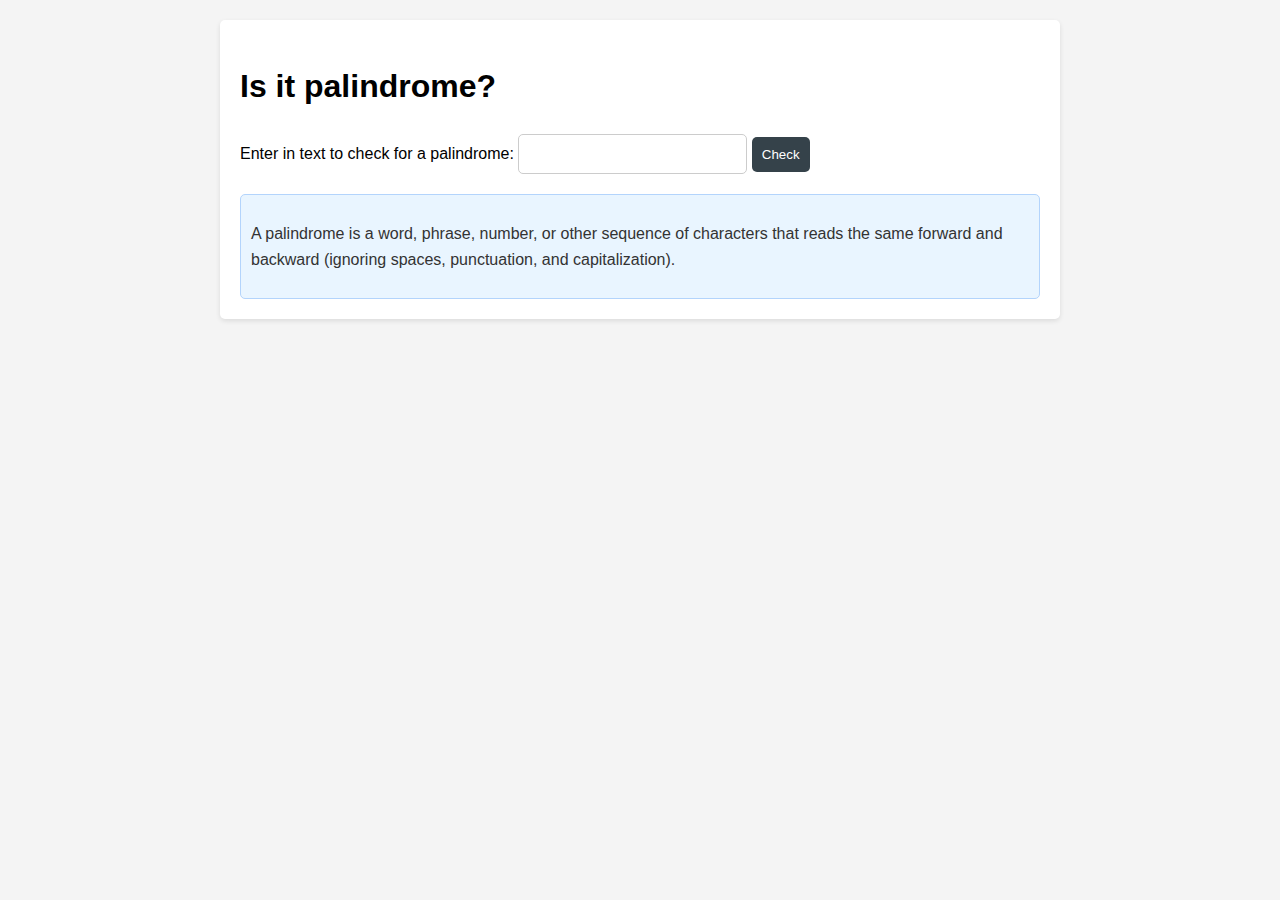
<file: index.html>
<!DOCTYPE html>
<html lang="en">
<head>
    <meta charset="UTF-8">
    <meta name="viewport" content="width=device-width, initial-scale=1.0">
    <link rel="stylesheet" href="styles.css">
    <title>Palindrome Checker</title>
</head>
<body>
    <main class="container">
        <h1 class="title">Is it palindrome?</h1>
        <div class="palindrome-div">
            <label for="text-input">Enter in text to check for a palindrome:</label>
            <input type="text" id="text-input" class="palindrome-input">
            <button id="check-btn" class="palindrome-btn">Check</button>
            <div id="result" class="results-div hidden"></div>
        </div>
        <div class="palindrome-info">
            <p class="info-text">A palindrome is a word, phrase, number, or other sequence of characters that reads the same forward and backward (ignoring spaces, punctuation, and capitalization).</p>
        </div>
    </main>
    <script src="script.js"></script>
</body>
</html>
</file>
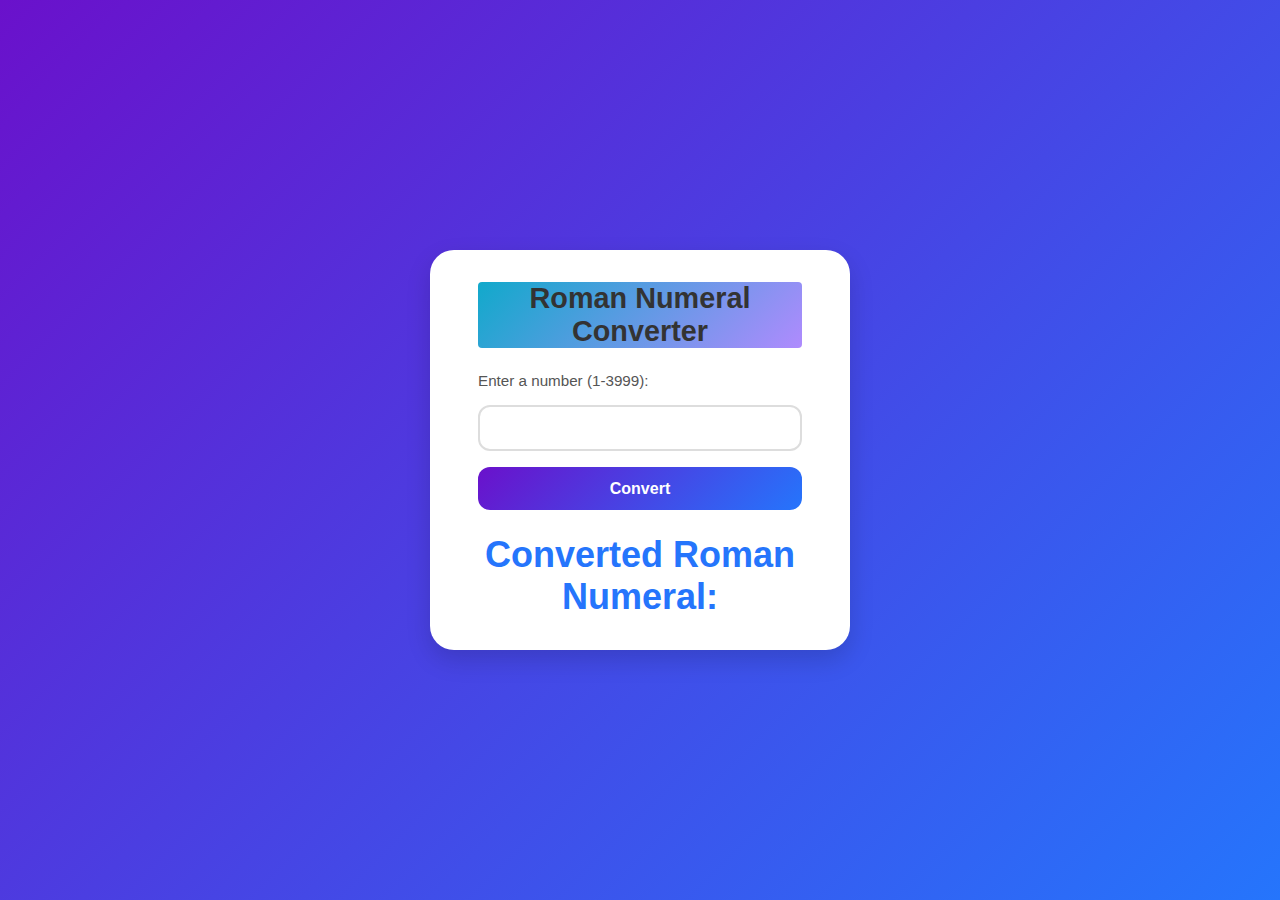
<file: Roman Numeral Converter/index.html>
<!DOCTYPE html>
<html lang="en">    
    <head>
        <meta charset="UTF-8">
        <meta name="viewport" content="width=device-width, initial-scale=1.0">
        <title>Roman Numeral Converter</title>
        <link rel="stylesheet" href="styles.css">
    </head>
    <body>
        <div class="container">
            <h1>Roman Numeral Converter</h1>
            <form id="converter-form">
                <label for="number-input">Enter a number (1-3999):</label>
                <input type="number" id="number" min="1" max="3999" required>
                <button type="submit" id="convert-btn">Convert</button>
            </form>
            <div id="output">
                <h2>Converted Roman Numeral:</h2>
                <p id="result"></p>
            </div>
        </div>
        <script src="script.js"></script>
    </body>
</html>
</file>
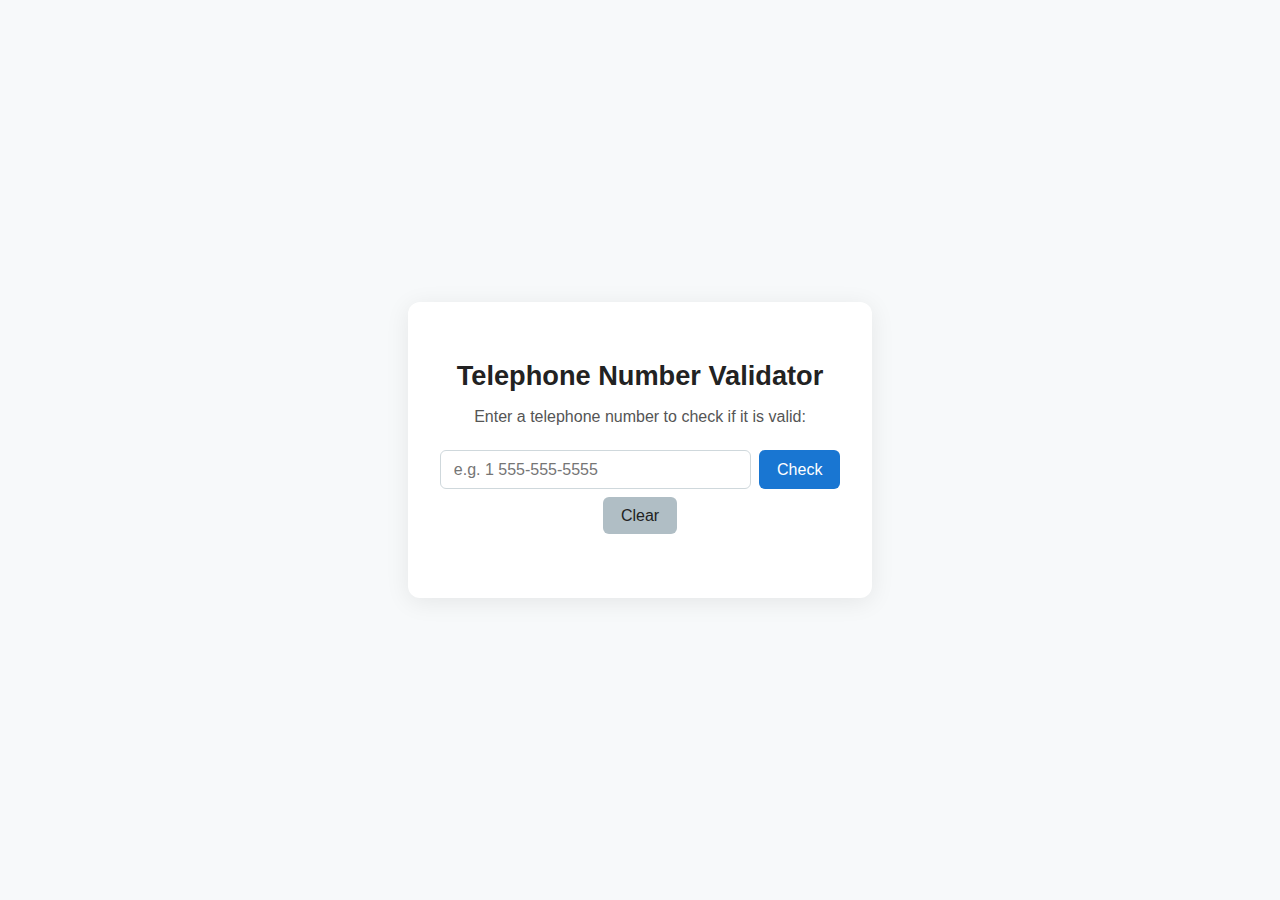
<file: Telephone Number Validator/index.html>
<!DOCTYPE html>
<html lang="en">
<head>
    <meta charset="UTF-8">
    <meta name="viewport" content="width=device-width, initial-scale=1.0">
    <title>Telephone Number Validator</title>
    <link rel="stylesheet" href="styles.css">
</head>
<body>
    <main>
        <section class="validator-section">
            <h1>Telephone Number Validator</h1>
            <p>Enter a telephone number to check if it is valid:</p>
            <form id="input-container" >
                <label for="user-input" class="visually-hidden">Telephone Number</label>
                <input 
                    id="user-input" 
                    type="text" 
                    placeholder="e.g. 1 555-555-5555" 
                    aria-label="Telephone Number"
                    required
                >
                <button type="button" id="check-btn">Check</button>
                <button type="button" id="clear-btn">Clear</button>
            </form>
            <div id="results-div"></div>
        </section>
    </main>
    <script src="script.js"></script>
</body>
</html>
</file>
<file: styles.css>
html {
    font-family: Arial, sans-serif;
    line-height: 1.6;
}
body {
    margin: 0;
    padding: 0;
    background-color: #f4f4f4;
}
header {
    background: #35424a;
    color: #ffffff;
    padding: 10px 0;
    text-align: center;
}
main {
    max-width: 800px;
    margin: 20px auto;
    padding: 20px;
    background: #ffffff;
    border-radius: 5px;
    box-shadow: 0 2px 5px rgba(0, 0, 0, 0.1);
}
.palindrome-input-div {
    display: flex;
    flex-direction: column;
    gap: 10px;
}
.palindrome-input {
    padding: 10px;
    border: 1px solid #ccc;
    border-radius: 5px;
    font-size: 16px;
}
.palindrome-btn {
    padding: 10px;
    background-color: #35424a;
    color: #ffffff;
    border: none;
    border-radius: 5px;
    cursor: pointer;
}
.palindrome-btn:hover {
    background-color: #2c3e50;
}
.results-div {
    margin-top: 20px;
    padding: 10px;
    border: 1px solid #ccc;
    border-radius: 5px;
    background-color: #f9f9f9;
}
.hidden {
    display: none;
}
.palindrome-info {
    margin-top: 20px;
    padding: 10px;
    background-color: #e9f5ff;
    border: 1px solid #b3d4fc;
    border-radius: 5px;
}
.info-text {
    font-size: 16px;
    color: #333;
}
@media (max-width: 600px) {
    main {
        padding: 15px;
    }
    .palindrome-input {
        font-size: 14px;
    }
    .palindrome-btn {
        font-size: 14px;
    }
    .results-div {
        font-size: 14px;
    }
}
</file>
<file: Roman Numeral Converter/styles.css>
* {
  margin: 0;
  padding: 0;
  box-sizing: border-box;
}

body {
  font-family: "Segoe UI", Roboto, sans-serif;
  background: linear-gradient(135deg, #6a11cb 0%, #2575fc 100%);
  color: #333;
  display: flex;
  align-items: center;
  justify-content: center;
  height: 100vh;
}

.container {
  background: #fff;
  padding: 2rem 3rem;
  border-radius: 1.5rem;
  box-shadow: 0 10px 25px rgba(0, 0, 0, 0.15);
  text-align: center;
  width: 100%;
  max-width: 420px;
}

.container h1 {
  font-size: 1.8rem;
  margin-bottom: 1.5rem;
  background: linear-gradient(135deg, #11a9cb, #6925fc88);
  border-radius: 0.25rem;
}

form {
  display: flex;
  flex-direction: column;
  gap: 1rem;
}

label {
  font-size: 0.95rem;
  text-align: left;
  color: #555;
}

input[type="number"] {
  padding: 0.75rem;
  font-size: 1rem;
  border: 2px solid #ddd;
  border-radius: 0.75rem;
  outline: none;
  transition: border 0.3s;
}

input[type="number"]:focus {
  border-color: #2575fc;
}

button {
  padding: 0.8rem;
  font-size: 1rem;
  font-weight: 600;
  background: linear-gradient(135deg, #6a11cb, #2575fc);
  border: none;
  border-radius: 0.75rem;
  color: white;
  cursor: pointer;
  transition: transform 0.2s, opacity 0.3s;
}

button:hover {
  opacity: 0.9;
  transform: translateY(-2px);
}

button:active {
  transform: translateY(0);
}

#output {
  margin-top: 1.5rem;
  font-size: 1.5rem;
  font-weight: bold;
  color: #2575fc;
}
</file>
<file: Telephone Number Validator/styles.css>
.visually-hidden {
  position: absolute;
  left: -10000px;
  top: auto;
  width: 1px;
  height: 1px;
  overflow: hidden;
}

body {
  font-family: 'Segoe UI', Arial, sans-serif;
  background: #f7f9fa;
  margin: 0;
  padding: 0;
  min-height: 100vh;
}

main {
  display: flex;
  justify-content: center;
  align-items: center;
  min-height: 100vh;
}

.validator-section {
  background: #fff;
  padding: 2.5rem 2rem;
  border-radius: 12px;
  box-shadow: 0 4px 24px rgba(0,0,0,0.08);
  max-width: 400px;
  width: 100%;
}

h1 {
  font-size: 1.7rem;
  margin-bottom: 0.5rem;
  color: #222;
  text-align: center;
}

p {
  color: #555;
  margin-bottom: 1.5rem;
  text-align: center;
}

form {
  display: flex;
  gap: 0.5rem;
  margin-bottom: 1.5rem;
  flex-wrap: wrap;
  justify-content: center;
}

input[type="text"] {
  flex: 1 1 180px;
  padding: 0.6rem 0.8rem;
  border: 1px solid #cfd8dc;
  border-radius: 6px;
  font-size: 1rem;
  transition: border 0.2s;
}

input[type="text"]:focus {
  border-color: #1976d2;
  outline: none;
}

button {
  padding: 0.6rem 1.1rem;
  border: none;
  border-radius: 6px;
  background: #1976d2;
  color: #fff;
  font-size: 1rem;
  cursor: pointer;
  transition: background 0.2s;
}

button#clear-btn {
  background: #b0bec5;
  color: #222;
}

button:hover, button:focus {
  background: #1565c0;
}

button#clear-btn:hover, button#clear-btn:focus {
  background: #78909c;
}

#results-div {
  min-height: 2.2em;
  font-size: 1.1rem;
  text-align: center;
  color: #1976d2;
  font-weight: 500;
  word-break: break-word;
  transition: color 0.2s;
}

#results-div:empty {
  min-height: 0;
}
</file>
